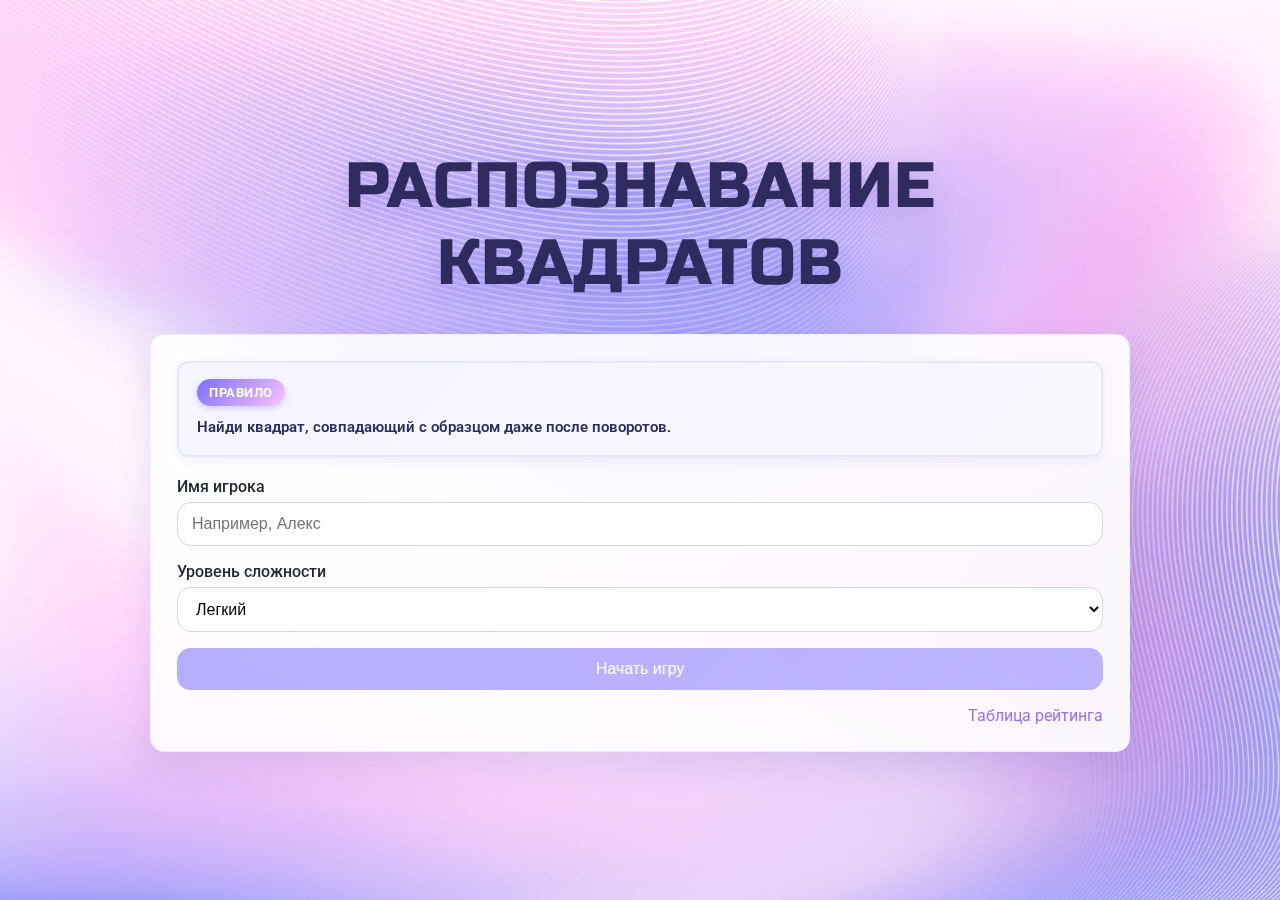
<file: index.html>
<!DOCTYPE html>
<html lang="ru">
<head>
  <meta charset="UTF-8">
  <meta name="viewport" content="width=device-width, initial-scale=1.0">
  <title>Square Detective — Старт</title>
  <link rel="preconnect" href="https://fonts.googleapis.com">
  <link rel="preconnect" href="https://fonts.gstatic.com" crossorigin>
  <link href="https://fonts.googleapis.com/css2?family=Roboto:wght@400;500;700&family=Fredoka:wght@500;700&family=Russo+One&display=swap" rel="stylesheet">
  <link rel="stylesheet" href="css/styles.css">
</head>
<body class="page page--centered">
  <div class="start-page">
    <h1 class="start-title">Распознавание квадратов</h1>
    <div class="card card--wide">
      <div class="rule-box">
        <span class="rule-label">Правило</span>
        <p class="rule-text">Найди квадрат, совпадающий с образцом даже после поворотов.</p>
      </div>
      <main class="card__body">
      <form id="start-form" class="form">
        <label class="form__label">
          Имя игрока
          <input id="player-name" class="input" type="text" required minlength="2" maxlength="20" placeholder="Например, Алекс">
        </label>
        <label class="form__label">
          Уровень сложности
          <select id="level-select" class="input">
            <option value="1">Легкий</option>
            <option value="2">Средний</option>
            <option value="3">Сложный</option>
          </select>
        </label>
        <button id="start-btn" class="btn btn--primary" type="submit" disabled>Начать игру</button>
      </form>
      <div class="links-row">
        <a class="link" href="pages/scores.html">Таблица рейтинга</a>
      </div>
      </main>
    </div>
  </div>

  <script type="module">
    const form = document.getElementById('start-form');
    const nameInput = document.getElementById('player-name');
    const levelSelect = document.getElementById('level-select');
    const startBtn = document.getElementById('start-btn');

    const validate = () => {
      startBtn.disabled = nameInput.value.trim().length < 2;
    };

    nameInput.addEventListener('input', validate);

    form.addEventListener('submit', (e) => {
      e.preventDefault();
      const name = nameInput.value.trim();
      const level = Number(levelSelect.value);
      if (!name) return;
      sessionStorage.setItem('squareDetectivePlayer', JSON.stringify({ name, level }));
      window.location.href = 'pages/game.html';
    });
  </script>
</body>
</html>
</file>
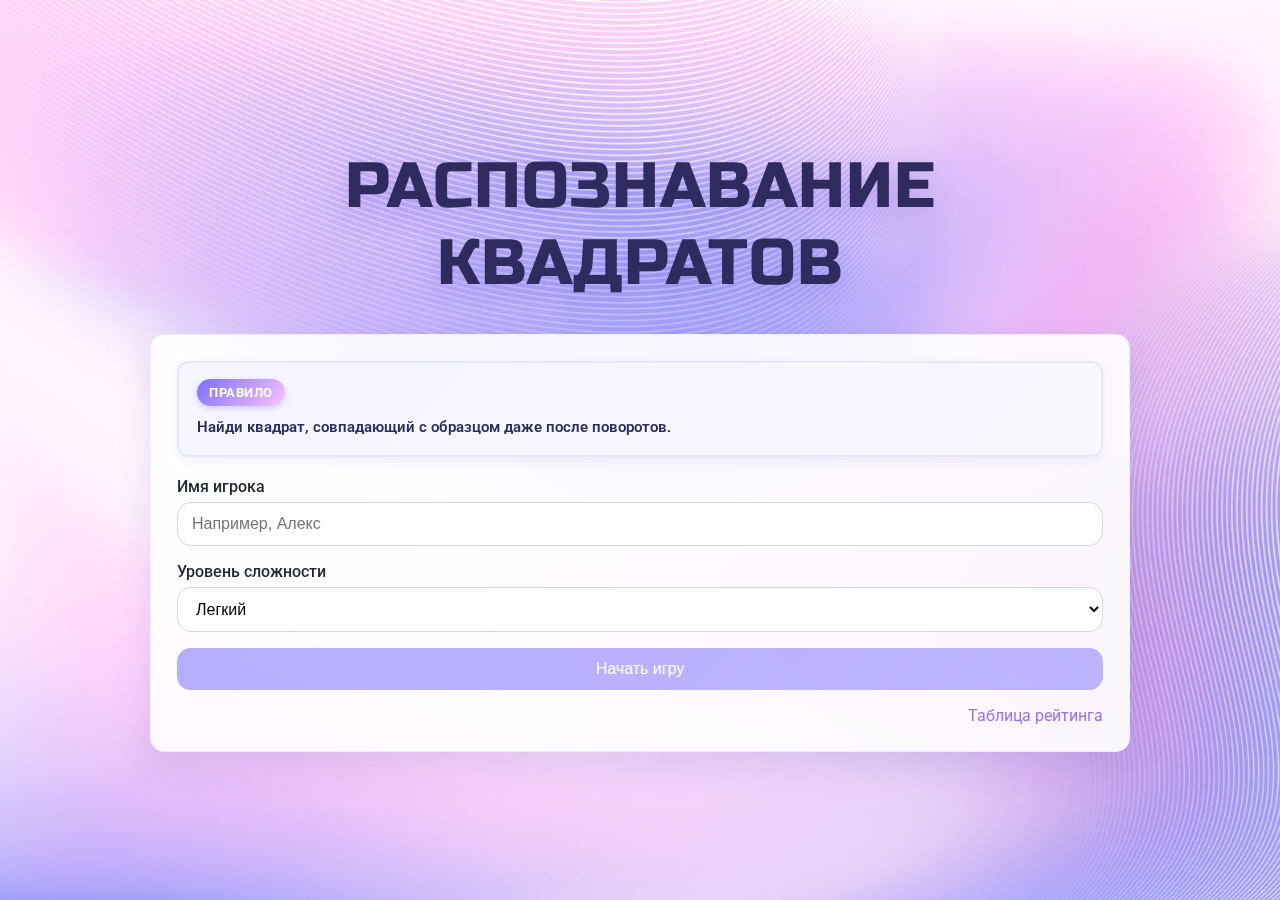
<file: pages/game.html>
<!DOCTYPE html>
<html lang="ru">
<head>
  <meta charset="UTF-8">
  <meta name="viewport" content="width=device-width, initial-scale=1.0">
  <title>Square Detective — Игра</title>
  <link href="https://fonts.googleapis.com/css2?family=Roboto:wght@400;500;700&display=swap" rel="stylesheet">
  <link rel="stylesheet" href="../css/styles.css">
</head>
<body class="page page--game">
  <header class="topbar">
    <div class="topbar__section">
      <div class="pill"><span class="muted">Игрок:</span> <strong id="ui-player">—</strong></div>
      <div class="pill"><span class="muted">Уровень:</span> <strong id="ui-level">—</strong></div>
    </div>
    <div class="topbar__section">
      <div class="pill"><span class="muted">Вопрос:</span> <strong id="ui-question">1</strong></div>
      <div class="pill"><span class="muted">Счёт:</span> <strong id="ui-score">0</strong></div>
    </div>
    <div class="topbar__section topbar__section--timer">
      <div class="pill"><span class="muted">Таймер:</span> <strong id="ui-timer">00:00</strong></div>
      <div class="progress">
        <div id="ui-progress" class="progress__bar"></div>
      </div>
    </div>
    <div class="topbar__section">
      <div class="badge" id="ui-mod">Без модификатора</div>
    </div>
  </header>

  <main class="game-layout">
    <aside class="panel panel--target">
      <h2>Образец</h2>
      <div id="target" class="grid grid--target"></div>
      <div id="drag-target-container" class="drag-target-area hidden">
        <div id="dropped-square-wrapper"></div>
      </div>
      <div class="rule-box rule-box--game">
        <span class="rule-label">Правило</span>
        <p id="rule-text" class="rule-text">Найди квадрат, совпадающий с образцом даже после поворотов</p>
      </div>
    </aside>
    <section class="panel panel--board">
      <div class="panel__head">
        <h2>Игровое поле</h2>
        <div id="ui-size" class="muted"></div>
      </div>
      <div id="game-board" class="board"></div>
    </section>
    <aside class="panel panel--controls">
      <h2>Управление</h2>
      <button id="hint-btn" class="btn btn--ghost">Подсказка (-10%)</button>
      <button id="finish-btn" class="btn">Завершить уровень</button>
      <div class="panel__footer">
        <a class="link" href="../index.html">В меню</a>
      </div>
    </aside>
  </main>

  <div id="instruction-modal" class="modal">
    <div class="modal__content">
      <h3 id="instruction-title">Инструкция</h3>
      <p id="instruction-text" class="muted"></p>
      <div id="instruction-details" class="instruction-details"></div>
      <button id="instruction-start" class="btn btn--primary">Начать уровень</button>
    </div>
  </div>

  <div id="result-modal" class="modal hidden">
    <div class="modal__content">
      <h3 id="modal-title">Итоговый результат</h3>
      <p id="modal-text" class="muted"></p>
      <div class="modal__score">
        <div><span class="muted">Итоговые очки:</span> <strong id="modal-total">0</strong></div>
      </div>
      <button id="modal-next" class="btn btn--primary">К таблице рейтинга</button>
    </div>
  </div>

  <!-- Панель разработчика для быстрого перехода -->
  <div class="dev-toggle" id="dev-toggle" title="Панель разработчика">⚙</div>
  <div class="dev-panel" id="dev-panel">
    <div style="font-weight: bold; margin-bottom: 4px;">Панель разработчика</div>
    <button id="dev-level-1">Уровень игры 1</button>
    <button id="dev-level-2">Уровень игры 2</button>
    <button id="dev-level-3">Уровень игры 3</button>
    <div style="margin-top: 8px; padding-top: 8px; border-top: 1px solid rgba(0,0,0,0.1); font-size: 11px; color: #666;">Переход к вопросу:</div>
    <button id="dev-question-1">Вопрос 1 (без модификатора)</button>
    <button id="dev-question-3">Вопрос 3 (мигание)</button>
    <button id="dev-question-5">Вопрос 5 (вращение)</button>
    <button id="dev-reset">Сбросить игру</button>
  </div>

  <script type="module" src="../scripts/game.js"></script>
</body>
</html>

  <script type="module" src="../scripts/game.js"></script>
</body>
</html>
</file>
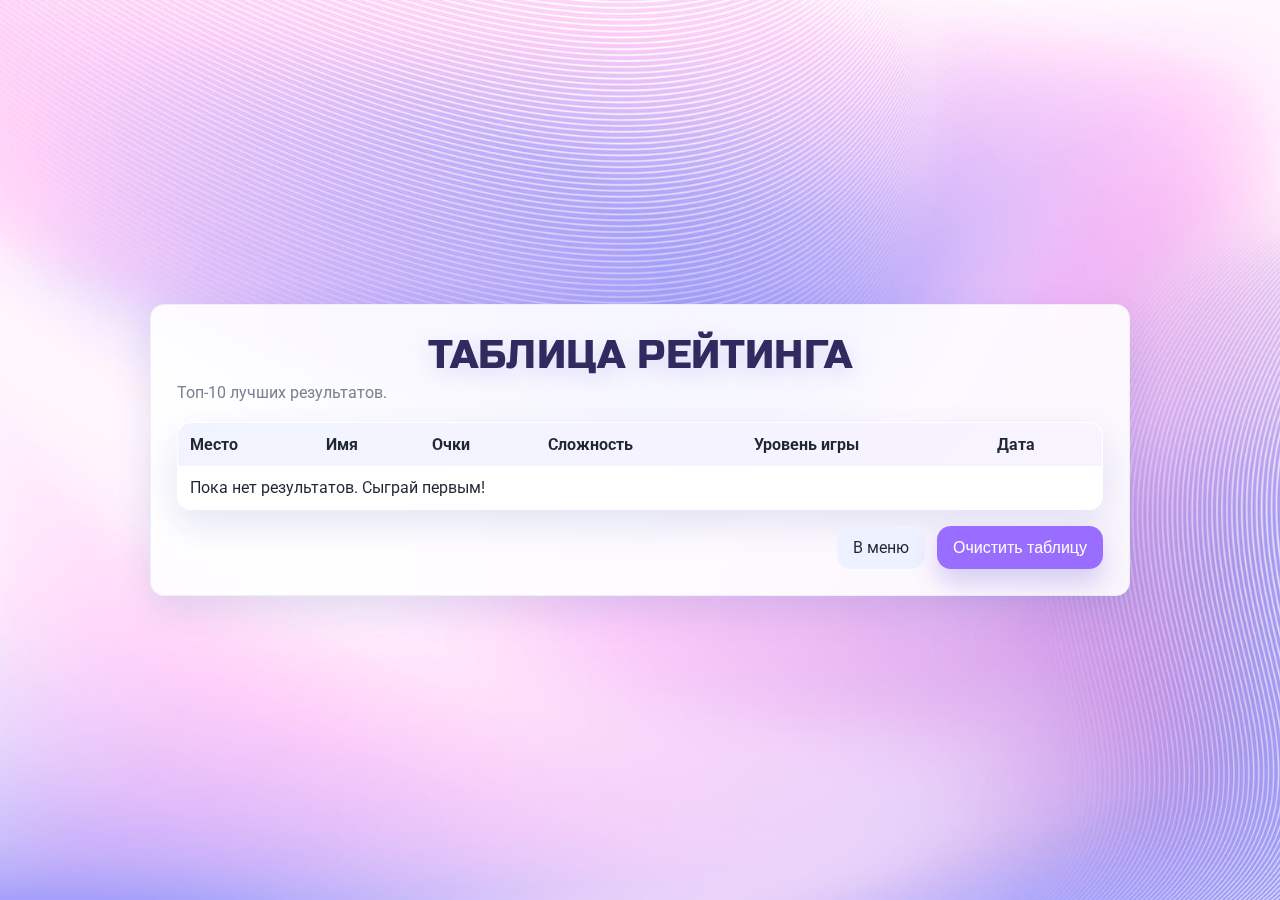
<file: pages/scores.html>
<!DOCTYPE html>
<html lang="ru">
<head>
  <meta charset="UTF-8">
  <meta name="viewport" content="width=device-width, initial-scale=1.0">
  <title>Square Detective — Рейтинг</title>
  <link rel="preconnect" href="https://fonts.googleapis.com">
  <link rel="preconnect" href="https://fonts.gstatic.com" crossorigin>
  <link href="https://fonts.googleapis.com/css2?family=Roboto:wght@400;500;700&family=Fredoka:wght@500;700&family=Russo+One&display=swap" rel="stylesheet">
  <link rel="stylesheet" href="../css/styles.css">
</head>
<body class="page page--centered">
  <div class="card card--wide">
    <header class="card__header">
      <h1>Таблица рейтинга</h1>
      <p class="muted">Топ-10 лучших результатов.</p>
    </header>
    <main class="card__body">
      <table class="table" id="scores-table">
        <thead>
          <tr>
            <th>Место</th>
            <th>Имя</th>
            <th>Очки</th>
            <th>Сложность</th>
            <th>Уровень игры</th>
            <th>Дата</th>
          </tr>
        </thead>
        <tbody>
        </tbody>
      </table>
      <div class="actions-row">
        <a class="btn btn--ghost" href="../index.html">В меню</a>
        <button id="clear-btn" class="btn">Очистить таблицу</button>
      </div>
    </main>
  </div>

  <script type="module" src="../scripts/scores.js"></script>
</body>
</html>
</file>
<file: css/styles.css>
:root {
  --bg: #f7f7fb;
  --card: #ffffff;
  --text: #1f2733;
  --muted: #7a8190;
  --primary: #996dff;
  --primary-dark: #7233de;
  --accent: #ff7b7b;
  --accent-2: #ffc66b;
  --shadow: 0 14px 36px rgba(55, 84, 170, 0.14);
  --radius: 14px;
}

* { box-sizing: border-box; }

html, body {
  overflow: hidden !important;
  max-height: 100vh;
  height: 100vh;
}

body {
  margin: 0;
  font-family: 'Roboto', system-ui, -apple-system, sans-serif;
  background:
    radial-gradient(circle at 20% 20%, #ffffff, #eef2ff 38%),
    radial-gradient(circle at 80% 0%, #ffffff, #f7f7fb 32%),
    linear-gradient(135deg, #eef2ff, #fdf8ff 50%, #f5f7fb);
  color: var(--text);
  min-height: 100vh;
  max-height: 100vh;
  overflow: hidden;
}

a { color: var(--primary); text-decoration: none; }
a:hover { text-decoration: underline; }

.page {
  display: flex;
  min-height: 100vh;
  max-height: 100vh;
  height: 100vh;
  padding: 12px;
  background: radial-gradient(circle at 20% 20%, #ffffff, #f3f6fb 40%), radial-gradient(circle at 80% 0%, #ffffff, #eef2f8 35%), var(--bg);
  overflow: hidden;
  box-sizing: border-box;
}

.page--centered {
  align-items: center;
  justify-content: center;
  flex-direction: column;
  background-image: url('../pictures/фон2.jpg');
  background-size: cover;
  background-position: center;
  background-repeat: no-repeat;
  background-attachment: fixed;
}

.start-page {
  display: flex;
  flex-direction: column;
  align-items: center;
  gap: 32px;
  width: 100%;
  max-width: 980px;
}

.start-title {
  font-family: 'Russo One', 'Roboto', system-ui, sans-serif;
  font-size: 64px;
  font-weight: 400;
  text-align: center;
  color: #2f2b5f;
  text-shadow: 0 8px 24px rgba(91, 81, 216, 0.25);
  letter-spacing: 1px;
  margin: 0;
  text-transform: uppercase;
}

.page--game { 
  flex-direction: column; 
  gap: 8px; 
  overflow: hidden;
}

.card {
  background: rgba(255, 255, 255, 0.9);
  backdrop-filter: blur(6px);
  border-radius: var(--radius);
  box-shadow: var(--shadow);
  max-width: 840px;
  width: 100%;
  padding: 26px;
  border: 1px solid #eef0f7;
}

.card--wide { max-width: 980px; }

.card__header h1 {
  margin: 0;
  font-size: 40px;
  font-family: 'Russo One', 'Roboto', system-ui, sans-serif;
  font-weight: 400;
  letter-spacing: 0.2px;
  color: #2f2b5f;
  text-shadow: 0 6px 20px rgba(91, 81, 216, 0.18);
  text-align: center;
  text-transform: uppercase;
}
.card__header p { margin: 4px 0 0; }
.card__body { margin-top: 20px; }

.muted { color: var(--muted); }
.rule-box {
  padding: 16px 18px;
  border-radius: 12px;
  background: linear-gradient(135deg, #f4f5ff, #f9f7ff);
  border: 2px solid #e4e7ff;
  box-shadow: 0 4px 12px rgba(123, 109, 255, 0.12), inset 0 1px 2px rgba(255,255,255,0.6);
}
.rule-box--game {
  margin-top: 16px;
  padding: 12px 14px;
}
.rule-label {
  display: inline-block;
  padding: 6px 12px;
  border-radius: 999px;
  background: linear-gradient(135deg, #7b6dff, #fbc4fd);
  color: #fff;
  font-weight: 700;
  font-size: 13px;
  letter-spacing: 0.5px;
  text-transform: uppercase;
  box-shadow: 0 2px 6px rgba(123, 109, 255, 0.3);
}
.rule-text {
  margin: 10px 0 0;
  font-weight: 600;
  color: #2f2b5f;
  font-size: 15px;
  line-height: 1.5;
}
.rule-box--game .rule-text {
  margin-top: 8px;
  font-size: 13px;
  font-weight: 500;
}

.form { display: grid; gap: 16px; }
.form__label { display: grid; gap: 6px; font-weight: 500; }
.input {
  padding: 12px 14px;
  border: 1px solid #d4d9e1;
  border-radius: var(--radius);
  font-size: 16px;
  background: #fff;
}
.input:focus { outline: 2px solid rgba(78, 141, 242, 0.3); border-color: var(--primary); }

.btn {
  padding: 12px 16px;
  border: none;
  border-radius: var(--radius);
  background: var(--primary);
  color: #fff;
  font-size: 16px;
  cursor: pointer;
  transition: transform 0.14s ease, box-shadow 0.2s ease, background 0.2s ease;
  box-shadow: 0 14px 26px rgba(91, 81, 216, 0.25);
}
.btn:hover { background: var(--primary-dark); transform: translateY(-1px) scale(1.01); }
.btn:disabled { opacity: 0.55; cursor: not-allowed; box-shadow: none; transform: none; }
.btn--primary { background: linear-gradient(135deg, #7b6dff, #8b7dff); }
.btn--ghost { background: #eef1ff; color: var(--text); box-shadow: none; }

.links-row, .actions-row {
  display: flex;
  justify-content: flex-end;
  gap: 12px;
  margin-top: 16px;
}

.table {
  width: 100%;
  border-collapse: collapse;
  background: rgba(255, 255, 255, 0.94);
  border-radius: var(--radius);
  overflow: hidden;
  box-shadow: var(--shadow);
  border: 1px solid #eef0f7;
}
.table th, .table td {
  padding: 12px;
  text-align: left;
}
.table thead { background: linear-gradient(135deg, #f1f4ff, #f8f3ff); }
.table tbody tr:nth-child(even) { background: #fafbfc; }

.topbar {
  display: grid;
  grid-template-columns: repeat(auto-fit, minmax(180px, 1fr));
  gap: 8px;
  padding: 8px 12px;
  background: #fff;
  border-radius: var(--radius);
  box-shadow: var(--shadow);
  align-items: center;
  border: 1px solid #eef0f7;
  flex-shrink: 0;
}

.topbar__section { display: flex; gap: 8px; align-items: center; flex-wrap: wrap; }
.topbar__section--timer { flex-direction: column; align-items: flex-start; }

.pill {
  padding: 8px 12px;
  background: linear-gradient(135deg, #f1f4ff, #f9f7ff);
  border-radius: 999px;
  font-size: 14px;
  border: 1px solid #ecefff;
}

.badge {
  padding: 8px 10px;
  border-radius: 10px;
  background: #fff4e6;
  color: #c26d2f;
  font-weight: 600;
  border: 1px solid #ffe6c7;
}

.progress {
  width: 100%;
  height: 10px;
  background: #e6e9f5;
  border-radius: 999px;
  overflow: hidden;
}
.progress__bar {
  height: 100%;
  width: 100%;
  background: linear-gradient(90deg, #7b6dff, #fbc4fd);
  transition: width 0.2s linear;
}

.game-layout {
  display: grid;
  grid-template-columns: 220px 1fr 180px;
  gap: 10px;
  flex: 1;
  min-height: 0;
  max-height: 100%;
  overflow: hidden;
}

/* Для панели с игровым полем - разрешаем прокрутку для вращающихся квадратов */
.game-layout .panel--board {
  overflow-y: auto;
  overflow-x: visible;
  min-height: 0;
}

.panel {
  background: #fff;
  border-radius: var(--radius);
  box-shadow: var(--shadow);
  padding: 12px;
  display: flex;
  flex-direction: column;
  gap: 8px;
  border: 1px solid #eef0f7;
  overflow: hidden;
  min-height: 0;
}

/* Для панели с игровым полем */
.panel--board {
  overflow: hidden !important;
  min-height: 0;
  max-height: 100%;
  flex: 1 1 auto;
  display: flex;
  flex-direction: column;
}
.panel__head { display: flex; justify-content: space-between; align-items: center; }
.panel__footer { margin-top: auto; }

.grid {
  display: grid;
  gap: 2px;
  background: #fff;
  padding: 10px;
  border-radius: 12px;
  border: 1px solid #e5e7eb;
  box-shadow: inset 0 1px 3px rgba(0,0,0,0.04);
}

.grid--target { width: 100%; aspect-ratio: 1 / 1; }

.board {
  display: grid;
  gap: 10px;
  overflow: visible;
  max-height: 100%;
  padding: 8px;
  box-sizing: border-box;
  width: 100%;
}

/* Для вращающихся квадратов - контейнер должен показывать все содержимое */
.board[style*="position: relative"] {
  overflow: visible;
  max-height: none !important;
  min-height: 500px;
  height: auto;
}

/* Для вращающихся квадратов - разброс по полю */
.board:has(.rotating) {
  grid-template-columns: repeat(auto-fill, minmax(120px, 1fr)) !important;
  grid-auto-rows: minmax(120px, auto);
  gap: 16px;
}

.square {
  position: relative;
  background: #fff;
  border-radius: 10px;
  padding: 8px;
  box-shadow: var(--shadow);
  cursor: pointer;
  border: 2px solid transparent;
  transition: transform 0.15s ease, box-shadow 0.15s ease, border 0.15s ease, opacity 0.3s ease, visibility 0.3s ease;
  overflow: visible;
  width: 100%;
  max-width: 100%;
  box-sizing: border-box;
  aspect-ratio: 1;
}

/* Для вращающихся квадратов - абсолютное позиционирование */
.square[style*="position: absolute"] {
  width: auto;
  max-width: none;
}

/* Для уровня 3 (delete) - квадраты остаются на своих местах при скрытии */
.square[data-deleted="true"] {
  opacity: 0;
  visibility: hidden;
  pointer-events: none;
  /* Сохраняем место в grid, чтобы остальные не смещались */
  min-height: 0;
  min-width: 0;
}

.square.rotating {
  overflow: visible;
  padding: 8px;
}
.square:hover,
.square.hover { 
  transform: translateY(-2px) scale(1.01); 
  box-shadow: 0 18px 34px rgba(0,0,0,0.08);
  border-color: var(--primary);
  outline: 2px solid rgba(123, 109, 255, 0.3);
  outline-offset: 2px;
}
.square.correct { border-color: #34d399; }
.square.wrong { border-color: var(--accent); }
.square.disabled { opacity: 0.4; pointer-events: none; }

.square__grid {
  display: grid;
  gap: 2px;
}

.cell {
  width: 100%;
  aspect-ratio: 1 / 1;
  border-radius: 6px;
  box-shadow: inset 0 1px 2px rgba(0,0,0,0.04);
}

.panel--controls .btn { width: 100%; }
.panel--controls { gap: 10px; }

.modal {
  position: fixed;
  inset: 0;
  background: rgba(0,0,0,0.45);
  display: grid;
  place-items: center;
  padding: 16px;
}
.modal.hidden { display: none; }
.modal__content {
  background: #fff;
  border-radius: var(--radius);
  box-shadow: var(--shadow);
  padding: 20px;
  max-width: 420px;
  width: 100%;
  display: grid;
  gap: 12px;
}
.modal__score { display: grid; gap: 6px; }

.instruction-details {
  margin: 16px 0;
  padding: 16px;
  background: #f4f5ff;
  border-radius: 10px;
  border: 1px solid #e4e7ff;
}

.instruction-info {
  display: grid;
  gap: 8px;
}

.instruction-info p {
  margin: 0;
  color: #2f2b5f;
  line-height: 1.6;
}

.blinking { opacity: 0.05; transition: opacity 0.35s ease; }
.rotating { 
  overflow: visible !important;
}

/* Анимации вращения теперь создаются динамически в modifiers.js */

.moving { will-change: transform; transition: transform 1.6s ease-in-out; }

@media (max-width: 1024px) {
  .game-layout { grid-template-columns: 1fr; }
  .panel--controls { flex-direction: row; flex-wrap: wrap; }
  .panel--controls .btn { flex: 1 1 45%; }
}

/* Панель разработчика для быстрого перехода между уровнями */
.dev-panel {
  position: fixed;
  top: 10px;
  right: 10px;
  background: rgba(0, 0, 0, 0.8);
  color: #fff;
  padding: 12px;
  border-radius: 8px;
  z-index: 10000;
  display: none;
  flex-direction: column;
  gap: 8px;
  font-size: 12px;
  max-width: 200px;
}

.dev-panel.visible {
  display: flex;
}

.dev-panel button {
  padding: 6px 10px;
  background: #7b6dff;
  color: #fff;
  border: none;
  border-radius: 4px;
  cursor: pointer;
  font-size: 11px;
}

.dev-panel button:hover {
  background: #5d51d8;
}

.dev-toggle {
  position: fixed;
  top: 10px;
  right: 10px;
  width: 30px;
  height: 30px;
  background: rgba(123, 109, 255, 0.3);
  border: 1px solid rgba(123, 109, 255, 0.5);
  border-radius: 50%;
  cursor: pointer;
  z-index: 9999;
  display: flex;
  align-items: center;
  justify-content: center;
  font-size: 14px;
  color: #7b6dff;
}

.dev-toggle:hover {
  background: rgba(123, 109, 255, 0.5);
}

/* Drag & Drop стили */
.drag-container {
  display: flex;
  flex-direction: column;
  gap: 16px;
  height: 100%;
}

.drag-source-area {
  display: grid;
  grid-template-columns: repeat(auto-fill, minmax(60px, 1fr));
  gap: 8px;
  padding: 8px;
  background: #f9fafb;
  border-radius: 8px;
  border: 2px dashed #d1d5db;
  min-height: 100px;
  max-height: 150px;
  overflow: hidden;
}

.drag-target-area {
  display: flex;
  flex-direction: column;
  align-items: center;
  justify-content: center;
  background: #f9fafb;
  border-radius: 8px;
  border: 2px dashed #7b6dff;
  min-height: 200px;
  margin-top: 12px;
  position: relative;
  padding: 16px;
  box-sizing: border-box;
}

.drag-target-area.hidden {
  display: none !important;
}

.drag-target-area.drag-over {
  background: #eef2ff;
  border-color: #7b6dff;
  border-style: solid;
}

.draggable-square {
  cursor: grab;
  user-select: none;
  transition: transform 0.2s ease;
}

.draggable-square.dragging {
  opacity: 0.5;
  cursor: grabbing;
  transform: scale(0.9);
}

.draggable-square:active {
  cursor: grabbing;
}

.rotation-controls {
  display: flex;
  gap: 8px;
  justify-content: center;
  margin-top: 12px;
}

.rotation-controls button {
  padding: 8px 16px;
  background: #7b6dff;
  color: #fff;
  border: none;
  border-radius: 6px;
  cursor: pointer;
  font-size: 14px;
}

.rotation-controls button:hover {
  background: #5d51d8;
}

.dropped-square {
  position: relative;
  transform-origin: center;
}

@media (max-width: 640px) {
  .page { padding: 8px; }
  .panel, .card { padding: 10px; }
  .btn { width: 100%; }
  .start-title {
    font-size: 36px;
    letter-spacing: 0.5px;
  }
  .start-page {
    gap: 24px;
  }
  .game-layout {
    grid-template-columns: 1fr;
  }
}
</file>
